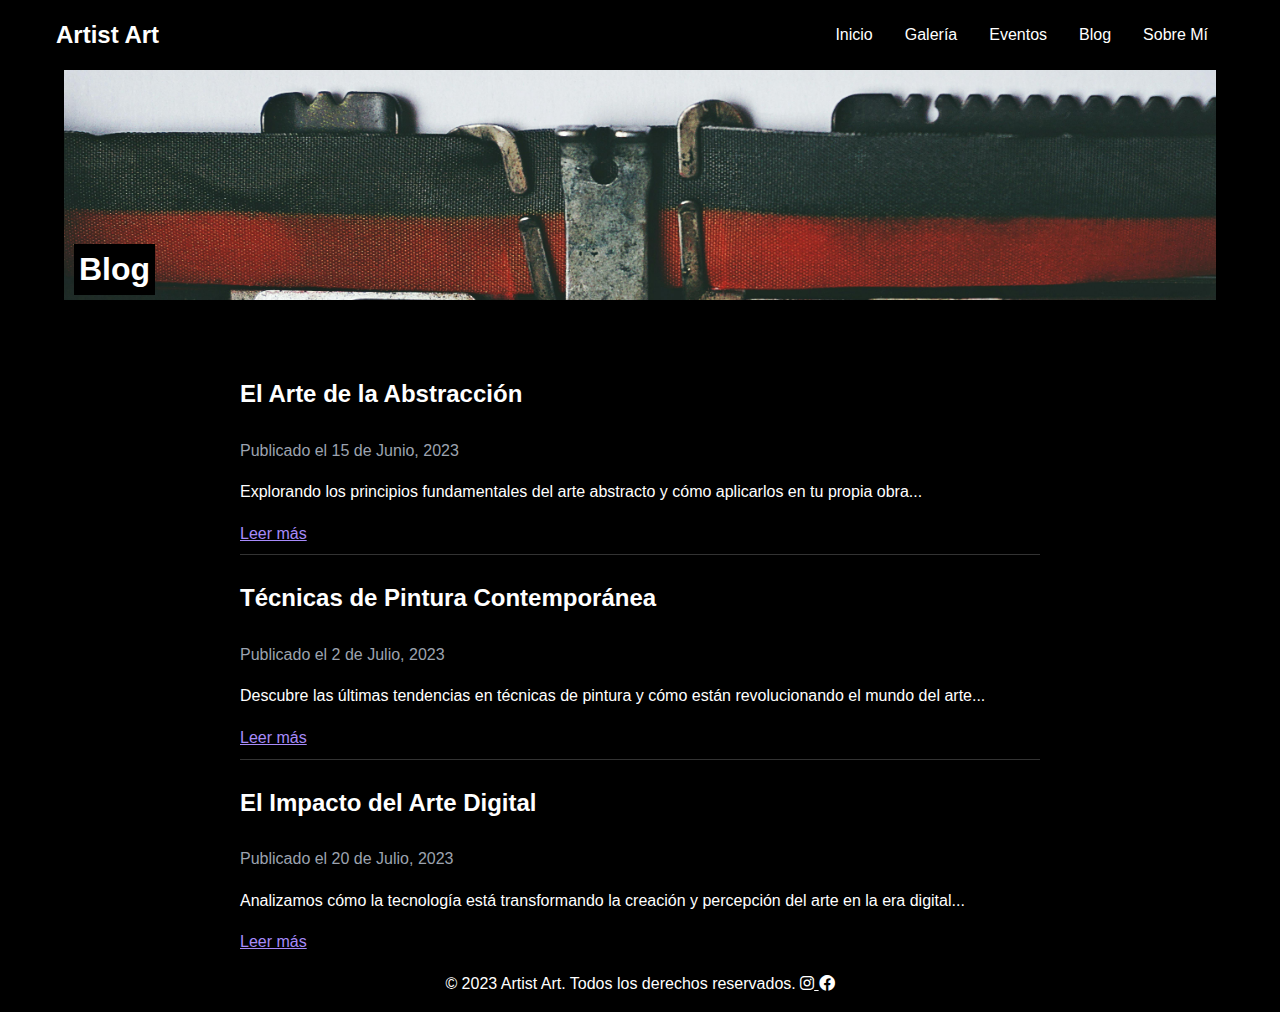
<file: blog.html>
<!DOCTYPE html>
<html lang="es">
<head>
    <meta charset="UTF-8">
    <meta name="viewport" content="width=device-width, initial-scale=1.0">
    <title>Artist Art - Blog</title>
    <link rel="stylesheet" href="styles.css">
    <link rel="stylesheet" href="styles-contact.css">
    <link rel="stylesheet" href="style-about.css">
    <link rel="stylesheet" href="https://cdnjs.cloudflare.com/ajax/libs/font-awesome/6.0.0-beta3/css/all.min.css">
</head>
<body>
    <div class="contenedor-sitio">
        <header class="whole-header ">
            <button id="menuToggle">
                <svg xmlns="http://www.w3.org/2000/svg" class="h-6 w-6" fill="none" viewBox="0 0 24 24" stroke="currentColor">
                    <path stroke-linecap="round" stroke-linejoin="round" stroke-width="2" d="M4 6h16M4 12h16M4 18h16" />
                </svg>
            </button>
            <h1 id="logo" class="header-logo">Artist Art</h1>
            <nav id="mainNav" class="header-icons"> 
                <ul class="link-list">
                    <li><a href="index.html" class="nav-link">Inicio</a></li>
                    <li><a href="galeria.html" class="nav-link">Galería</a></li>
                    <li><a href="eventos.html" class="nav-link">Eventos</a></li>
                    <li><a href="blog.html" class="nav-link">Blog</a></li>
                    <li><a href="about.html" class="nav-link">Sobre Mí</a></li>
                </ul>
            </nav>
        </header>

        <main id="contenido-blog" class="whole-blog">
            <div class="blog-container">
                <div class="blog-image-and-title">
                    <h1 id="artist-title-letter">Blog</h1>
                </div>
            <br><br>
            <div class="blog-list">
                <article class="blog-article">
                    <h3 class="blog-article-title">El Arte de la Abstracción</h3>
                    <p class="blog-article-date">Publicado el 15 de Junio, 2023</p>
                    <p class="blog-article-description">Explorando los principios fundamentales del arte abstracto y cómo aplicarlos en tu propia obra...</p>
                    <a href="blog-post.html" class="blog-article-read-more">Leer más</a>
                </article>

                <hr class="blog-article-separation">

                <article class="blog-article">
                    <h3 class="blog-article-title">Técnicas de Pintura Contemporánea</h3>
                    <p class="blog-article-date">Publicado el 2 de Julio, 2023</p>
                    <p class="blog-article-description">Descubre las últimas tendencias en técnicas de pintura y cómo están revolucionando el mundo del arte...</p>
                    <a href="blog-post.html" class="blog-article-read-more">Leer más</a>
                </article>

                <hr class="blog-article-separation">

                <article class="blog-article">
                    <h3 class="blog-article-title">El Impacto del Arte Digital</h3>
                    <p class="blog-article-date">Publicado el 20 de Julio, 2023</p>
                    <p class="blog-article-description">Analizamos cómo la tecnología está transformando la creación y percepción del arte en la era digital...</p>
                    <a href="blog-post.html" class="blog-article-read-more">Leer más</a>
                </article>
            </div>
        </main>

        <footer class="footer-contact">
            <p>&copy; 2023 Artist Art. Todos los derechos reservados.
                <a class="contact-footer" href="https://www.instagram.com/artistart" target="_blank" rel="noopener noreferrer">
                    <i class="fab fa-instagram"></i>
                </a>
                <a class="contact-footer" href="https://www.facebook.com/artistart" target="_blank" rel="noopener noreferrer">
                    <i class="fab fa-facebook"></i>
                </a>
            </p>
        </footer>
    </div>
    <script src="blog.js"></script>
</body>
</html>
</file>
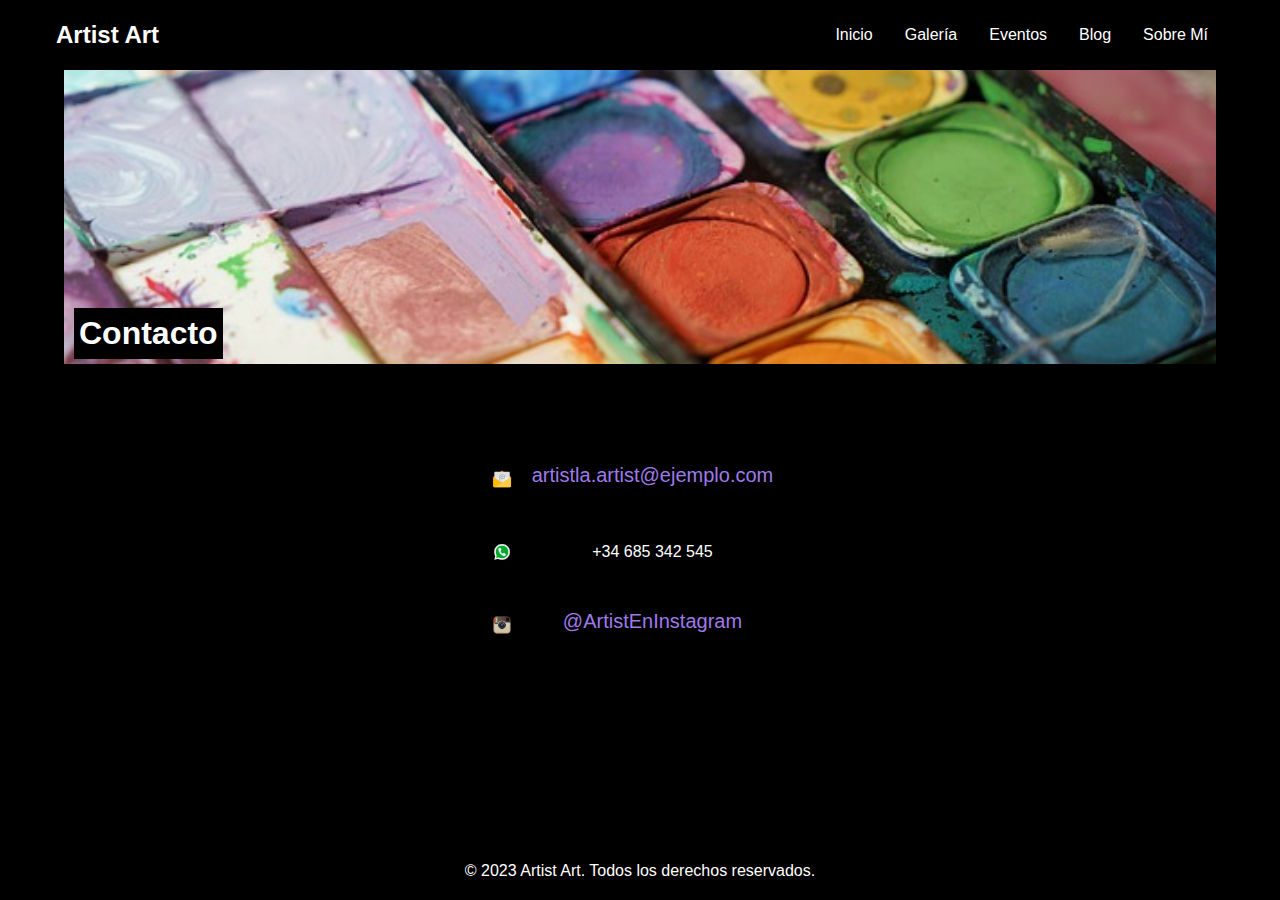
<file: contact.html>
<!DOCTYPE html>
<html lang="es">
<head>
    <meta charset="UTF-8">
    <meta name="viewport" content="width=device-width, initial-scale=1.0">
    <title>Galería - Artist Art</title>
    <link rel="stylesheet" href="styles.css">
    <link rel="stylesheet" href="styles-contact.css">
    <link rel="stylesheet" href="style-about.css">
</head>
<body>
    <div class="site-container">
        <header class="whole-header ">
            <button id="menuToggle">
                <svg xmlns="http://www.w3.org/2000/svg" class="h-6 w-6" fill="none" viewBox="0 0 24 24" stroke="currentColor">
                    <path stroke-linecap="round" stroke-linejoin="round" stroke-width="2" d="M4 6h16M4 12h16M4 18h16" />
                </svg>
            </button>
            <h1 id="logo" class="header-logo">Artist Art</h1>
            <nav id="mainNav" class="header-icons"> 
                <ul class="link-list">
                    <li><a href="index.html" class="nav-link">Inicio</a></li>
                    <li><a href="galeria.html" class="nav-link">Galería</a></li>
                    <li><a href="eventos.html" class="nav-link">Eventos</a></li>
                    <li><a href="blog.html" class="nav-link">Blog</a></li>
                    <li><a href="about.html" class="nav-link">Sobre Mí</a></li>
                </ul>
            </nav>
        </header>
        <body>

              <main id="content-index" class="main-contact">
                <div class="container">
                    <div class="about-title">
                        <h1 id="artist-title-letter">Contacto</h1>
                    </div>
                    <div class="artist-info contact-info">
                        <ul class="text-center">
                          <li class="mail"><a href="mailto:tu_correo@ejemplo.com" class="contact-email">artistla.artist@ejemplo.com</a></li>
                          <li class="whatsapp">+34 685 342 545</li>
                          <li class="instagram"><a href="instagram.com" class="contact-email">@ArtistEnInstagram</a></li>
                        </ul>
                    </div>
                </div>
            </main>
        
            <footer class="footer-contact">
                <p>&copy; 2023 Artist Art. Todos los derechos reservados.
                    <a class="contact-footer" href="https://www.instagram.com/artistart" target="_blank" rel="noopener noreferrer">
                        <i class="fab fa-instagram"></i>
                    </a>
                    <a class="contact-footer" href="https://www.facebook.com/artistart" target="_blank" rel="noopener noreferrer">
                        <i class="fab fa-facebook"></i>
                    </a>
                </p>
            </footer>
        <script src="gallery.js"></script>
        </body>
</file>
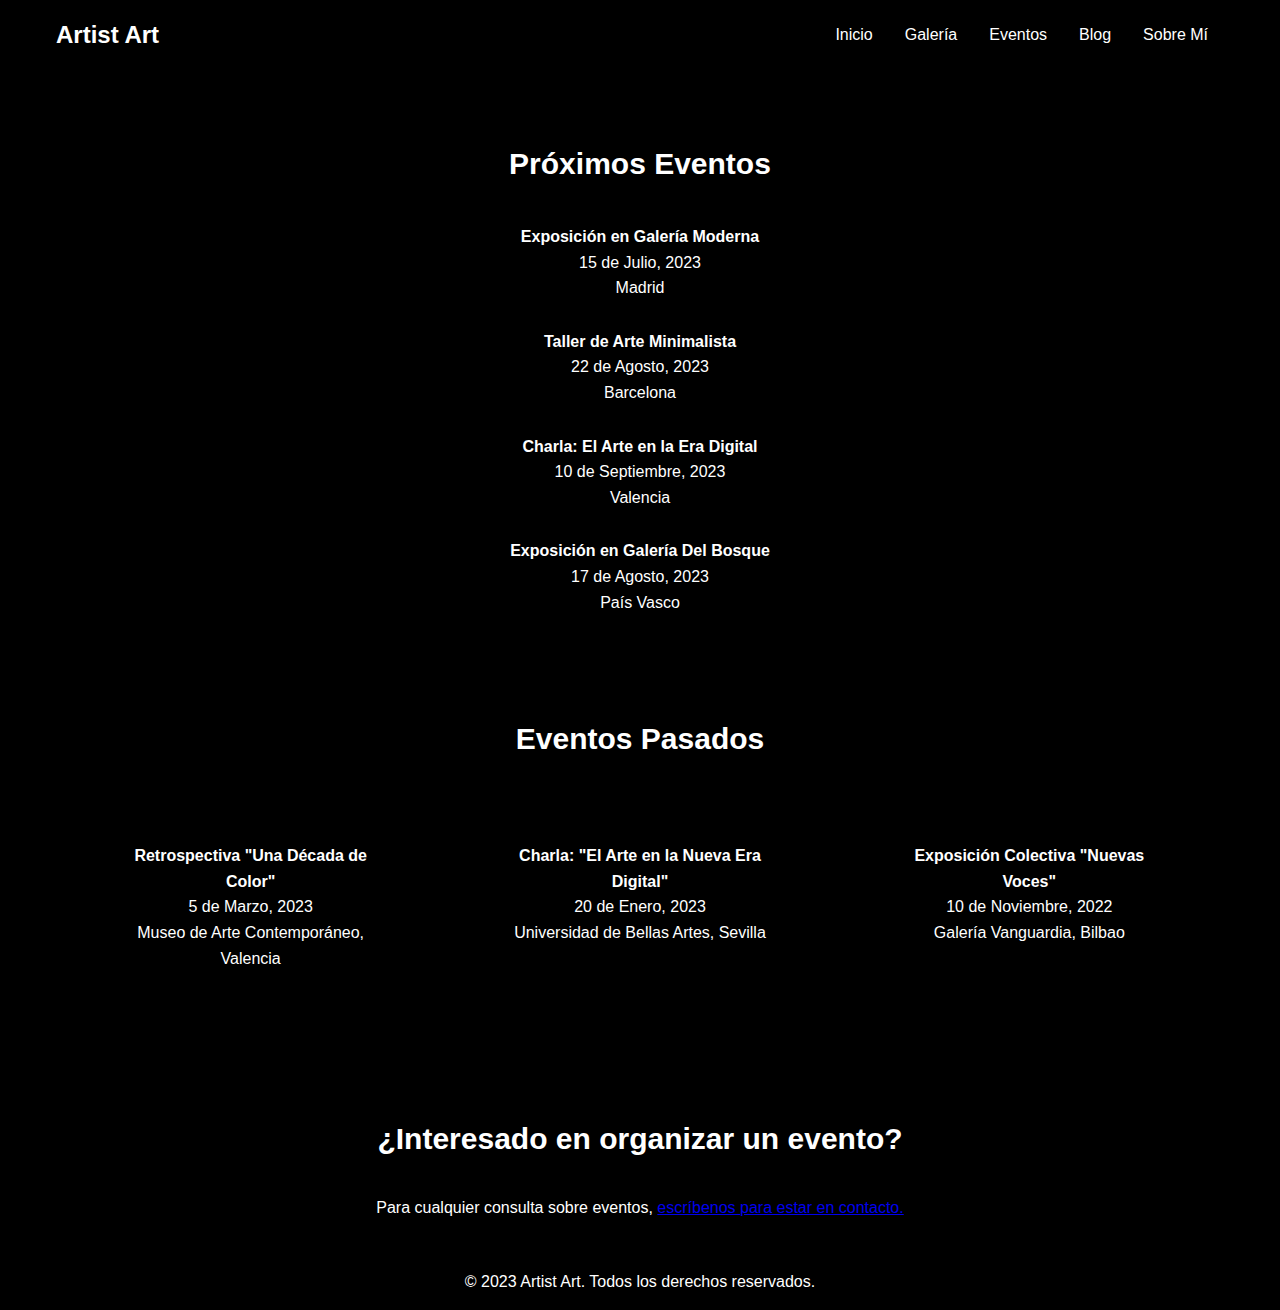
<file: eventos.html>
<!DOCTYPE html>
<html lang="es">
<head>
    <meta charset="UTF-8">
    <meta name="viewport" content="width=device-width, initial-scale=1.0">
    <title>Eventos - Artist Art</title>
    <link rel="stylesheet" href="styles.css">
</head>
<body>
    <div class="site-container">
        <header class="whole-header ">
            <button id="menuToggle">
                <svg xmlns="http://www.w3.org/2000/svg" class="h-6 w-6" fill="none" viewBox="0 0 24 24" stroke="currentColor">
                    <path stroke-linecap="round" stroke-linejoin="round" stroke-width="2" d="M4 6h16M4 12h16M4 18h16" />
                </svg>
            </button>
            <h1 id="logo" class="header-logo">Artist Art</h1>
            <nav id="mainNav" class="header-icons"> 
                <ul class="link-list">
                    <li><a href="index.html" class="nav-link">Inicio</a></li>
                    <li><a href="galeria.html" class="nav-link">Galería</a></li>
                    <li><a href="eventos.html" class="nav-link">Eventos</a></li>
                    <li><a href="blog.html" class="nav-link">Blog</a></li>
                    <li><a href="about.html" class="nav-link">Sobre Mí</a></li>
                </ul>
            </nav>
        </header>

        <main id="content-events">

            <section id="events" class="events-section">
                <h2 class="events-tittle">Próximos Eventos</h2>
                <div id="event-container" class="event-container">
                    <div id="event-bg" class="event-bg">
                        <div id="event-image-bg" class="rounded-lg one">
                            <div id="event-blackout">
                                <h3 class="event-tittle">Exposición en Galería Moderna</h3>
                                <p>15 de Julio, 2023</p>
                                <p>Madrid</p>
                            </div>
                        </div>
                    </div>
                    <div id="event-bg" class="event-bg ">
                        <div id="event-image-bg" class="rounded-lg two">
                            <div id="event-blackout">
                                <h3 class="event-tittle">Taller de Arte Minimalista</h3>
                                <p>22 de Agosto, 2023</p>
                                <p>Barcelona</p>
                            </div>
                        </div>
                    </div>
                    <div id="event-bg" class="event-bg ">
                        <div id="event-image-bg" class="rounded-lg three">
                            <div id="event-blackout">
                                <h3 class="event-tittle">Charla: El Arte en la Era Digital</h3>
                                <p>10 de Septiembre, 2023</p>
                                <p>Valencia</p>
                            </div>
                        </div>
                    </div>
                    <div id="event-bg" class="event-bg">
                        <div id="event-image-bg" class="rounded-lg four">
                            <div id="event-blackout">
                                <h3 class="event-tittle">Exposición en Galería Del Bosque</h3>
                                <p>17 de Agosto, 2023</p>
                                <p>País Vasco</p>
                            </div>
                        </div>
                    </div>
                </div>
            </section>

            <section id="past-events" class="events-section">
                <h2 class="events-tittle">Eventos Pasados</h2>
                    <div id="past-event-container" class="past-event-container">
                    <div class="past-event-grid">
                        <div id="event-image-bg" class="past-event-image-bg"> 
                            <div class="past-event-item">
                                <div id="event-blackout-past">
                                <h3 class="event-tittle">Retrospectiva "Una Década de Color"</h3>
                                <p>5 de Marzo, 2023</p>
                                <p>Museo de Arte Contemporáneo, Valencia</p>
                                </div>
                            </div>
                        </div>
                        <div id="event-image-bg" class="past-event-image-bg">
                          <div class="past-event-item">
                                <div id="event-blackout-past">
                                    <h3 class="event-tittle">Charla: "El Arte en la Nueva Era Digital"</h3>
                                    <p>20 de Enero, 2023</p>
                                    <p>Universidad de Bellas Artes, Sevilla</p>
                                </div>
                            </div>
                        </div>
                        <div id="event-image-bg" class="past-event-image-bg">
                            <div class="past-event-item">
                                <div id="event-blackout-past">
                                    <h3 class="event-tittle">Exposición Colectiva "Nuevas Voces"</h3>
                                    <p>10 de Noviembre, 2022</p>
                                    <p>Galería Vanguardia, Bilbao</p>
                                </div>
                            </div>
                        </div>
                    </div> 
                </div>                  
            </section>

            <section id="event-contact" class="events-section">
                <div class="event-contact-contact">
                    <h2 class="events-tittle">¿Interesado en organizar un evento?</h2>
                    <form>
                        <p>Para cualquier consulta sobre eventos, <a href="contact.html">escríbenos para estar en contacto.</a></p>
                    </form>
                </div>
            </section>
            
        </main>

        <footer class="footer-contact">
            <p>&copy; 2023 Artist Art. Todos los derechos reservados.
                <a class="contact-footer" href="https://www.instagram.com/artistart" target="_blank" rel="noopener noreferrer">
                    <i class="fab fa-instagram"></i>
                </a>
                <a class="contact-footer" href="https://www.facebook.com/artistart" target="_blank" rel="noopener noreferrer">
                    <i class="fab fa-facebook"></i>
                </a>
            </p>
        </footer>
    </div>
    <script src="events.js"></script>
</body>
</html>
</file>
<file: styles.css>
/* styles.css */
@import url('https://fonts.googleapis.com/css2?family=Poppins:wght@300;400;600;700&display=swap');

:root {
    --primary-color: #8B5CF6;
    --secondary-color: #4C1D95;
    --primary-color-darker: #000000;
    --secondary-color-darker: #2c1255;
    --secondary-grey-light: #556175;
    --background-color: #000000;
    --text-color: #FFFFFF;
}

* {
    margin: 0;
    padding: 0;
    box-sizing: border-box;
}

body {
    font-family: 'Poppins', sans-serif;
    background-color: var(--background-color);
    color: var(--text-color);
    line-height: 1.6;
}

li {
    list-style-type: none;
}

.site-container {
    max-width: 1200px;
    margin: 0 auto;
    overflow-x: hidden;
}

header {
    max-width: 1200px;
    margin: 0 auto;
    overflow-x: hidden;
}

.min-h-screen {
    min-height: 100vh;
}

.bg-black {
    background-color: var(--background-color);
}

.text-white {
    color: var(--text-color);
}

.fixed {
    position: fixed;
}

.top-0 {
    top: 0;
}

.left-0 {
    left: 0;
}

.right-0 {
    right: 0;
}

.z-50 {
    z-index: 50;
}

.p-4 {
    padding: 1rem;
}

.flex {
    display: flex;
}

.justify-between {
    justify-content: space-between;
}

.items-center {
    align-items: center;
}

.items-bottom {
    align-items:end;
}

.text-2xl {
    font-size: 1.5rem;
}

.font-bold {
    font-weight: 700;
}

.hidden {
    display: none;
}

.space-y-2 > * + * {
    margin-top: 0.5rem;
}

.nav-link{
    color: var(--text-color);
    text-decoration: none;
    font-weight: 300;
    transition: color 0.3s ease;
}

.nav-link:hover {
    color: var(--primary-color);
}

.relative {
    position: relative;
}

.absolute {
    position: absolute;
}

.top-full {
    top: 100%;
}

.mt-2 {
    margin-top: 0.5rem;
}

.w-48 {
    width: 12rem;
}

.bg-gray-800 {
    background-color: #2D3748;
}

.rounded-md {
    border-radius: 0.375rem;
}

.shadow-lg {
    box-shadow: 0 10px 15px -3px rgba(0, 0, 0, 0.1), 0 4px 6px -2px rgba(0, 0, 0, 0.05);
}

.px-4 {
    padding-left: 1rem;
    padding-right: 1rem;
}

.py-2 {
    padding-top: 0.5rem;
    padding-bottom: 0.5rem;
}

.text-sm {
    font-size: 0.875rem;
}

.hover\:bg-gray-700:hover {
    background-color: #4A5568;
}

.pt-16 {
    padding-top: 4rem;
}

.h-screen {
    height: 100vh;
}

.bg-gradient-to-r {
    background-image: linear-gradient(to right, var(--secondary-color-darker), var(--primary-color-darker));
}

.bg-gradient-to-l {
    background-image: linear-gradient(to left, var(--secondary-color-darker), var(--primary-color-darker));
}

.text-center {
    text-align: center;
}

.text-5xl {
    font-size: 3rem;
}

.mb-4 {
    margin-bottom: 1rem;
}

.text-xl {
    font-size: 1.25rem;
}

.py-16 {
    padding-top: 4rem;
    padding-bottom: 4rem;
}

.text-3xl {
    font-size: 1.875rem;
}

.mb-8 {
    margin-bottom: 2rem;
}

.gap-8 {
    gap: 2rem;
}

.bg-gray-900 {
    background-color: #1A202C;
}

.max-w-4xl {
    max-width: 56rem;
}

.mx-auto {
    margin-left: auto;
    margin-right: auto;
}

.aspect-w-16 {
    aspect-ratio: 16 / 9;
}

.w-full {
    width: 100%;
}

.rounded-lg {
    border-radius: 0.5rem;
}

.max-w-3xl {
    max-width: 48rem;
}

.overflow-x-auto {
    overflow-x: auto;
}

.space-x-4 > * + * {
    margin-left: 1rem;
}

.max-w-md {
    max-width: 28rem;
}

.bg-purple-600 {
    background-color: var(--primary-color);
}

.hover\:bg-purple-700:hover {
    background-color: var(--secondary-color);
}

/* Slider styles */
.slider-container {
    position: relative;
    width: 100%;
    overflow: hidden;
}

.slider {
    display: flex;
    transition: transform 0.5s ease-in-out;
}

.slider-image {
    width: calc(25% - 10px);
    margin-right: 10px;
    flex-shrink: 0;
}

.slider-button {
    position: absolute;
    top: 50%;
    transform: translateY(-50%);
    background-color: rgba(0, 0, 0, 0.5);
    color: white;
    border: none;
    padding: 10px 15px;
    cursor: pointer;
    font-size: 18px;
}

.slider-button.prev {
    left: 10px;
}

.slider-button.next {
    right: 10px;
}

@media (min-width: 768px) {
    .md\:hidden {
        display: none;
    }

    .md\:block {
        display: block;
    }

    .md\:flex-row {
        flex-direction: row;
    }

    .md\:space-y-0 > * + * {
        margin-top: 0;
    }

    .md\:space-x-4 > * + *:not(li) {
        margin-left: 1rem;
    }

    .md\:order-first {
        order: -1;
    }
    #menuToggle {
        display: none;
    }

    ul.link-list {
        margin-top: 0;
        flex-direction: row;
    }
}

/* Estilos generales */
body {
    font-family: 'Arial', sans-serif;
    background-color: #000000;
    color: #ffffff;
    line-height: 1.6;
}

.contenedor-sitio {
    max-width: 1200px;
    margin: 0 auto;
    overflow-x: hidden;
}

/* Estilos de la cabecera */
.cabecera {
    background-color: #000000;
}

.fija {
    position: fixed;
}

.arriba-0 {
    top: 0;
}

.izquierda-0 {
    left: 0;
}

.derecha-0 {
    right: 0;
}

.z-50 {
    z-index: 50;
}

.relleno-4 {
    padding: 1rem;
}

.flex {
    display: flex;
}

.justificar-entre {
    justify-content: space-between;
}

.alinear-centro {
    align-items: center;
}

.texto-2xl {
    font-size: 1.5rem;
}

.negrita {
    font-weight: bold;
}

.oculto {
    display: none;
}

/* Estilos de navegación */
.enlace-nav {
    color: #ffffff;
    text-decoration: none;
    padding: 0.5rem 1rem;
    transition: color 0.3s ease;
}

.enlace-nav:hover {
    color: #8B5CF6;
}

/* Estilos del contenido principal */
.relleno-arriba-24 {
    padding-top: 6rem;
}

.relleno-x-4 {
    padding-left: 1rem;
    padding-right: 1rem;
}

.texto-3xl {
    font-size: 1.875rem;
}

.margen-abajo-8 {
    margin-bottom: 2rem;
}

.texto-centro {
    text-align: center;
}

/* Estilos para el blog */
.lista-blog {
    max-width: 800px;
    margin: 0 auto;
}

.entrada-blog {
    margin-bottom: 2rem;
}

.entrada-blog h3 {
    color: #ffffff;
}

.entrada-blog p {
    color: #cccccc;
}

.texto-gris-400 {
    color: #9ca3af;
}

.texto-morado-400 {
    color: #a78bfa;
}

.texto-morado-400:hover {
    color: #c4b5fd;
}

hr {
    border: none;
    border-top: 1px solid #333333;
    margin: 2rem 0;
}

.entrada-blog-completa {
    color: #ffffff;
}

.contenido-blog {
    line-height: 1.6;
}

.contenido-blog p {
    margin-bottom: 1rem;
}

.contenido-blog ul {
    margin-bottom: 1rem;
    padding-left: 1rem;
}

.contenido-blog li {
    margin-bottom: 0.5rem;
}

/* Estilos del pie de página */

.fondo-negro {
    background-color: #000000;
}

.relleno-y-4 {
    padding-top: 1rem;
    padding-bottom: 1rem;
}

.margen-arriba-12 {
    margin-top: 3rem;
}

.iconos-sociales a {
    font-size: 1.5rem;
    margin: 0 0.5rem;
}

/* Estilos responsivos */
@media (min-width: 768px) {
    .oculto-escritorio {
        display: none;
    }

    .mostrar-escritorio {
        display: block;
    }

    .orden-primero-escritorio {
        order: -1;
    }

    .flex-fila-escritorio {
        flex-direction: row;
    }

    .espacio-y-0-escritorio > * + * {
        margin-top: 0;
    }

    .espacio-x-4-escritorio > * + * {
        margin-left: 1rem;
    }

    .relleno-x-8-escritorio {
        padding-left: 2rem;
        padding-right: 2rem;
    }
}

@media (max-width: 900px) {
    /* Estilos para móvil */
    .text-5xl {
        font-size: 2.5rem;
    }

    .text-xl {
        font-size: 1rem;
    }

    header {
        flex-direction: row;
        justify-content: space-between;
    }

    #mainNav {
        position: absolute;
        top: 100%;
        left: 0;
        width: 100%;
        background-color: var(--background-color);
        padding: 1rem;
    }

    #mainNav ul {
        flex-direction: column;
    }

    #mainNav li {
        margin-bottom: 0.5rem;
    }

    .order-last {
        order: 1;
    }

    .slider-image {
        width: calc(100% - 10px);
    }
}

#galleryToggle {
    background-color: #000000;
    border: none;
    font-size: 17px;
    font-weight: 300;
    font-family: 'Poppins', sans-serif;
}

@media (min-width: 901px) and (max-width: 1024px) {
    /* Estilos para tablet */
    .text-5xl {
        font-size: 2.75rem;
    }

    .slider-image {
        width: calc(50% - 10px);
    }
}

/* Añade esto al final de tu archivo styles.css */

.transition-transform {
    transition-property: transform;
    transition-timing-function: cubic-bezier(0.4, 0, 0.2, 1);
    transition-duration: 300ms;
}

.hover\:scale-105:hover {
    transform: scale(1.05);
}

.shadow-lg {
    box-shadow: 0 10px 15px -3px rgba(0, 0, 0, 0.1), 0 4px 6px -2px rgba(0, 0, 0, 0.05);
}

.object-cover {
    object-fit: cover;
}

.grid {
    display: grid;
}

.grid-cols-1 {
    grid-template-columns: repeat(1, minmax(0, 1fr));
}

@media (min-width: 768px) {
    .md\:grid-cols-2 {
        grid-template-columns: repeat(2, minmax(0, 1fr));
    }
}

@media (min-width: 1024px) {
    .lg\:grid-cols-3 {
        grid-template-columns: repeat(3, minmax(0, 1fr));
    }
}

.gap-8 {
    gap: 2rem;
}

.gap-4 {
    gap: 1rem;
}

.gap-2 {
    gap: 0.5rem;
}

.flex-wrap {
    flex-wrap: wrap;
}

/* Estilos existentes ... */

/* Estilos para los botones de filtro */
.gallery-filter-btn {
    background-color: transparent;
    color: var(--text-color);
    border: none;
    font-size: 17px;
    font-weight: 300;
    font-family: 'Poppins', sans-serif;
    cursor: pointer;
    transition: color 0.3s ease;
}

.gallery-filter-btn:hover {
    color: var(--primary-color);
}

/* Estilos para los selectores */
.gallery-select {
    background-color: var(--background-color);
    color: var(--text-color);
    border: none;
    font-size: 17px;
    font-weight: 300;
    font-family: 'Poppins', sans-serif;
    cursor: pointer;
    padding: 5px 10px;
}

/* Estilos para los items de la galería */
.gallery-item {
    position: relative;
    overflow: hidden;
}

.gallery-item-overlay {
    position: absolute;
    top: 0;
    left: 0;
    right: 0;
    bottom: 0;
    background-color: rgba(0, 0, 0, 0.7);
    display: flex;
    flex-direction: column;
    justify-content: center;
    align-items: center;
    opacity: 0;
    transition: opacity 0.3s ease;
    text-align: center;
    padding: 20px;
}

.gallery-item:hover .gallery-item-overlay {
    opacity: 1;
}

/* Estilos para el botón de cargar más */
.load-more-btn {
    background-color: var(--background-color);
    color: var(--text-color);
    border: none;
    font-size: 17px;
    font-weight: 300;
    font-family: 'Poppins', sans-serif;
    cursor: pointer;
    padding: 10px 20px;
    transition: background-color 0.3s ease;
    position: relative;
    align-self: center;
}

#load-more-section {
    justify-content: center;
    padding-top: 20px;
}

#filter-one {
    gap: 50px;
}

.load-more-btn:hover {
    background-color: var(--primary-color);
}

/* Asegúrate de que estas variables estén definidas en tu archivo CSS */
:root {
    --background-color: #000000;
    --text-color: #FFFFFF;
    --primary-color: #8B5CF6;
}

#home {
    height: 50vh;
    min-height: 350px;
}

#event-container {
    display: flex;
    flex-direction: column;
    gap: 20px;
}


.invisible {
    opacity: 0; /* Elemento invisible */
}

.showAnimation {
    animation: showElement 1.5s linear 0s 1;
}

@keyframes showElement {
    from {opacity: 0;}
    to {opacity: 1;}
}

/* Add these styles to your existing styles.css file about.html */

body {
    font-family: Arial, sans-serif;
    background-color: #000;
    color: #fff;
}

.site-container {
    min-height: 100vh;
    display: flex;
    flex-direction: column;
}

.container {
    max-width: 1200px;
    margin: 0 auto;
}

.nav-link {
    color: #fff;
    text-decoration: none;
    padding: 0.5rem 1rem;
    border-radius: 0.25rem;
    transition: background-color 0.3s ease;
}

.text-pink-600 {
    color: #d53f8c;
}

.text-gray-300 {
    color: #d1d5db;
}

.rounded-full {
    border-radius: 9999px;
}

@media (min-width: 768px) {
    .md\:flex-row {
        flex-direction: row;
    }

    .md\:items-start {
        align-items: flex-start;
    }

    .md\:space-y-0 {
        margin-top: 0;
    }

    .md\:space-x-12 > * + * {
        margin-left: 3rem;
    }
}

/* Estilos generales */
body {
    font-family: 'Montserrat', sans-serif;
    background-color: #000;
    color: #fff;
    margin: 0;
    padding: 0;
}

.site-container {
    min-height: 100vh;
    display: flex;
    flex-direction: column;
}

.container {
    max-width: 1200px;
    margin: 0 auto;
}

/* Estilos del encabezado */
header {
    background-color: #000;
    padding: 1rem;
}

.nav-link {
    color: #fff;
    text-decoration: none;
    padding: 0.5rem 1rem;
    border-radius: 0.25rem;
    transition: background-color 0.3s ease;
}


/* Estilos del contenido principal */
main {
    flex-grow: 1;
    padding-top: 5rem;
}

h1 {
    font-size: 2.5rem;
    font-weight: bold;
    margin-bottom: 2rem;
    text-align: center;
    color: #fff;
}

.rounded-full {
    border-radius: 50%;
    overflow: hidden;
}

.w-64 {
    width: 16rem;
}

.h-64 {
    height: 16rem;
}


/* Estilos responsivos */
@media (min-width: 768px) {
    .md\:flex-row {
        flex-direction: row;
    }

    .md\:items-start {
        align-items: flex-start;
    }

    .md\:space-y-0 {
        margin-top: 0;
    }

    .md\:space-x-12 > * + * {
        margin-left: 3rem;
    }
}

/* Estilos del pie de página */
footer {
    background-color: #000;
    color: #fff;
    text-align: center;
    padding: 1rem;
}

/* Añade estos estilos al final de tu archivo styles.css existente */

body {
    font-family: 'Montserrat', sans-serif;
    background-color: #000;
    color: #fff;
}

.event-card {
    background-color: #111;
    border-radius: 8px;
    overflow: hidden;
    transition: transform 0.3s ease;
}

.event-card:hover {
    transform: translateY(-5px);
}

.event-card h3,
.event-card p {
    padding: 0 16px;
}

.event-card h3 {
    font-size: 1.5rem;
    font-weight: 700;
    margin-bottom: 0.5rem;
}

.event-card p {
    font-size: 1.25rem;
    color: #888;
    margin-bottom: 1rem;
}

#future-events,
#past-events,
#event-contact {
    background-color: #000;
}

.container {
    max-width: 1200px;
    margin: 0 auto;
    padding: 0 1rem;
}

@media (max-width: 768px) {
    .grid {
        grid-template-columns: 1fr;
    }
}
/* Añade estos estilos al final de tu archivo styles.css */

.social-icons {
    display: flex;
    justify-content: center;
    align-items: center;
}

.social-icons a {
    font-size: 1.5rem; /* Ajusta este valor para cambiar el tamaño de los iconos */
    margin: 0 0.5rem;
}
#events, #video {
    border-radius: 10px;
}

/* Modifica o añade estas reglas en tu archivo styles.css */

.bg-hero-image {
    background-image: url('https://picsum.photos/1920/1080?random=2');
    background-size: cover;
    background-position: center;
    background-repeat: no-repeat;
}

#home {
    height: 50vh;
    display: flex;
}

#heroText {
    text-shadow: 1px 1px 2px rgba(0, 0, 0, 0.5);
}

.h-50vh {
    height: 50vh;
}

.container {
    width: 100%;
    padding-right: 1rem;
    padding-left: 1rem;
    margin-right: auto;
    margin-left: auto;
}

.max-w-md {
    max-width: 28rem;
}

.bg-opacity-50 {
    --tw-bg-opacity: 0.5;
}

.rounded-lg {
    border-radius: 0.5rem;
}

.p-6 {
    padding: 1.5rem;
}

.text-left {
    text-align: left;
}

@media (max-width: 768px) {
    #heroText h2 {
        font-size: 2.5rem;
    }

    #heroText p {
        font-size: 1.125rem;
    }
}

/* Asegúrate de que estas clases estén definidas si no lo están ya */
.invisible {
    visibility: hidden;
}

.text-white {
    color: #ffffff;
}

.font-bold {
    font-weight: 700;
}

.mb-4 {
    margin-bottom: 1rem;
}

#logo {
    margin: 0px;
}

#hero-letters {
    background-color: rgba(0, 0, 0, 0.5);
    position: relative;
    bottom: 20px;
}

#intro-video {
    width: 100%
}

#opiniones-index {
    width: 100%;
    display: flex;
    justify-content: center;
}

.secondary-container-event {
    background-color: #482d37;
}


#event-image-bg {
    background-image: url('https://picsum.photos/1920/1080?random=2');
    background-size: 100% auto; /* Ancho al 100% y altura automática */
    background-repeat: no-repeat; /* Evitar que la imagen se repita */
    background-position: center; /* Centrar la imagen */
    overflow: hidden; /* Ocultar el desbordamiento */
}

#event-bg {
    padding: .25rem;
}

#event-blackout {
    background-color: rgba(0, 0, 0, 0.5);
}

#event-blackout:hover {
    background-color: rgba(0, 0, 0, 0.75);
}

#event-image-bg.one {
    background-image: url('https://picsum.photos/1920/1080?random=1');
}

#event-image-bg.two {
    background-image: url('https://picsum.photos/1920/1080?random=2');
}
#event-image-bg.three {
    background-image: url('https://picsum.photos/1920/1080?random=3');
}
#event-image-bg.four {
    background-image: url('https://picsum.photos/1920/1080?random=4');
}

#event-blackout {
    background-color: rgba(0, 0, 0, 0.5);
}

#event-blackout:hover {
    background-color: rgba(0, 0, 0, 0.75)!important;
}
#event-blackout-past {
    background-color: rgba(0, 0, 0, 0.5);
    width: 100%;
    height: 100%;
}

main {
    padding-top: 4.75rem;
}

.comment-author {
    font-style: italic;
    text-align: right;
}

.comment-text {
    font-size: 1.25rem;
    line-height: 2;
}


.comment-text .quote {
    font-size: 2em; /* Tamaño de la comilla */
    color: #4a90e2; /* Color de la comilla */
    display: inline;
    line-height: 0;
}

a.obra-link {
    color: white;
}
a.back-gallery {
    text-align: end;
    position: relative;
    bottom: 0px;
    font-weight: 400;
    color: white;
    text-decoration: none;
    padding-bottom: 50px;
}
.link-white {
    color: white;
    gap: 30px;
}

/* a partir de aqui tom */

.main-contact {
    padding-top: 4rem;
}
.footer-contact{
    background-color: var(--background-color);
    text-align: center;
    
}

.main-detail{
    padding-top: 4rem;
}
.detail-image-and-description {
    max-width: 1200px;
    margin: 0 auto;
    width: 100%;
    padding-right: 1rem;
    padding-left: 1rem;
}
.detail-image-and-description-subdivision{
    flex-direction: row;
    gap: 2rem;
    display: flex;
}
.detail-description-title{
    margin-bottom: 1rem;
    font-weight: 700;
}
.detail-description-year{
    font-size: 1.25rem;
}
.detail-description-collection{
    font-size: 1.25rem;
    margin-bottom: 1rem;
}
.detail-description-explanation{
margin-bottom: 1rem;
}
.detail-description-paint-measures/* no necesita nada por ahora/*/


.detail-description-add-to-cart{
    color: white;
    background-color: var(--background-color);
    border: none;
    font-size: 17px;
    font-weight: 300;
    font-family: 'Poppins', sans-serif;
    cursor: pointer;
    padding: 10px 20px;
    transition: background-color 0.3s ease;
    position: relative;
    box-sizing: border-box;
}
.footer-details{
    text-align: center;
    background-color: var(--background-color);
    color: #fff;
    padding: 1rem;
    box-sizing: border-box;
}
.detail-description-buy{
    color: white;
    gap: 30px;
    background-color: var(--background-color);
    color: var(--text-color);
    border: none;
    font-size: 17px;
    font-weight: 300;
    font-family: 'Poppins', sans-serif;
    cursor: pointer;
    padding: 10px 20px;
    transition: background-color 0.3s ease;
    position: relative;
    align-self: center;

}

/*A partir de aquí el banner/*/

.whole-banner{
    height: 50vh;
display: flex;
height: 50vh;
height: 50vh;
background-image: url(https://picsum.photos/1920/1080?random=2);
background-size: cover;
background-position: center;
background-repeat: no-repeat;
position: relative;
align-items: end;
display: flex;
margin: 0;
padding: 0;
box-sizing: border-box;
display: block;
unicode-bidi: isolate;
}
.banner-first-container {
    width: 100%;
    padding-right: 1rem;
    padding-left: 1rem;
    margin-right: auto;
    margin-left: auto;
    max-width: 1200px;
    margin: 0 auto;
    padding: 0 1rem;
    box-sizing: border-box;
    display: block;
    unicode-bidi: isolate;
}
.banner-second-container {
    background-color: rgba(0, 0, 0, 0.5);
    position: relative;
    bottom: 20px;
    padding: 1.5rem;
    max-width: 28rem;
    background-color: var(--background-color);
    box-sizing: border-box;
    display: block;
    unicode-bidi: isolate;
    
}
.banner-text {
    text-shadow: 1px 1px 2px rgba(0, 0, 0, 0.5);
    text-align: left;
    box-sizing: border-box;
    display: block;
    unicode-bidi: isolate;
    margin: 0;
    padding: 0;
    text-shadow: 1px 1px 2px rgba(0, 0, 0, 0.5);
}
.banner-title {
    margin-bottom: 1rem;
    font-weight: 700;
    color: var(--text-color);
    box-sizing: border-box;
    display: block;
    font-size: 1.5em;
    margin-block-start: 0.83em;
    margin-block-end: 0.83em;
    margin-inline-start: 0px;
    margin-inline-end: 0px;
    font-weight: bold;
    unicode-bidi: isolate;
}
  
.banner-description {
    color: var(--text-color);
    box-sizing: border-box;
    display: block;
    margin-block-start: 1em;
    margin-block-end: 1em;
    margin-inline-start: 0px;
    margin-inline-end: 0px;
    unicode-bidi: isolate;
}
@media (max-width: 768px) {
    .banner-title {
        font-size: 2.5rem;
    }
    .banner-description {
        font-size: 1.125rem;
    }
}
.whole-gallery {
    padding-top: 4rem;
    padding-bottom: 4rem;
    padding-left: 1rem;
    padding-right: 1rem;
    box-sizing: border-box;
    display: block;
    unicode-bidi: isolate;
    margin: 0;
}
.gallery-title {
    font-weight: 700;
    margin-bottom: 2rem;
    font-size: 1.875rem;
    text-align: center;
    box-sizing: border-box;
    display: block;
    font-size: 1.5em;
    margin-block-start: 0.83em;
    margin-block-end: 0.83em;
    margin-inline-start: 0px;
    margin-inline-end: 0px;
    font-weight: bold;
    unicode-bidi: isolate;
    margin: 0;
    padding: 0;
}
.gallery-slider-container {
    position: relative;
    width: 100%;
    overflow: hidden;
    box-sizing: border-box;
    display: block;
    unicode-bidi: isolate;
    margin: 0;
    padding: 0;

}
.whole-about {
    padding-top: 4rem;
    padding-bottom: 4rem;
    padding-left: 1rem;
    padding-right: 1rem;
    box-sizing: border-box;
    display: block;
    unicode-bidi: isolate;
}
.about-container {
    max-width: 48rem;
    margin-left: auto;
    margin-right: auto;
    box-sizing: border-box;
    display: block;
    unicode-bidi: isolate;
}
.about-title {
    margin-bottom: 1rem;
    font-weight: 700;
    font-size: 1.875rem;
    text-align: center;
    box-sizing: border-box;
    display: block;
    font-size: 1.5em;
    margin-block-start: 0.83em;
    margin-block-end: 0.83em;
    margin-inline-start: 0px;
    margin-inline-end: 0px;
    font-weight: bold;
    unicode-bidi: isolate;
    margin: 0;
    padding: 0;
}
.about-description {
    margin-bottom: 1rem;
    box-sizing: border-box;
    display: block;
    margin-block-start: 1em;
    margin-block-end: 1em;
    margin-inline-start: 0px;
    margin-inline-end: 0px;
    unicode-bidi: isolate;
}
.whole-video {
    border-radius: 10px;
    padding-top: 4rem;
    padding-bottom: 4rem;
    padding-left: 1rem;
    padding-right: 1rem;
    position: relative;
    box-sizing: border-box;
    display: block;
    unicode-bidi: isolate;
}
.video-glass-effect {
    position: absolute;
    box-sizing: border-box;
    display: block;
    unicode-bidi: isolate;
}
.video-first-container {
    margin-left: auto;
    margin-right: auto;
    max-width: 56rem;
    box-sizing: border-box;
    display: block;
    unicode-bidi: isolate;
}
.video-second-container {
    margin-left: auto;
    margin-right: auto;
    max-width: 56rem;
    box-sizing: border-box;
    display: block;
    unicode-bidi: isolate;
}
.video-third-container {
    aspect-ratio: 16 / 9;
    box-sizing: border-box;
    display: block;
    unicode-bidi: isolate;
    margin: 0;
    padding: 0;
}
.whole-testimonials {
    padding-top: 4rem;
    padding-bottom: 4rem;
    padding-left: 1rem;
    padding-right: 1rem;
    margin: 0;
    padding: 0;
    box-sizing: border-box;
    display: block;
    unicode-bidi: isolate;
}
.testimonials-title {
    font-weight: 700;
    margin-bottom: 2rem;
    font-size: 1.875rem;
    text-align: center;
    margin: 0;
    padding: 0;
    box-sizing: border-box;
    display: block;
    font-size: 1.5em;
    margin-block-start: 0.83em;
    margin-block-end: 0.83em;
    margin-inline-start: 0px;
    margin-inline-end: 0px;
    font-weight: bold;
    unicode-bidi: isolate;
}
.testimonials-index {
    width: 100%;
    display: flex;
    justify-content: center;
    overflow-x: auto;
    padding: 1rem;
    margin: 0;
    box-sizing: border-box;
    display: block;
    unicode-bidi: isolate;
}
.testimonial-text {
    font-size: 1.25rem;
    line-height: 2;
    border-radius: 0.5rem;
    width: 16rem;
    padding: 1rem;
    background-color: var(--background-color);
    margin: 0;
    box-sizing: border-box;
    display: block;
    unicode-bidi: isolate;
}
.testimonials-text-description {
    margin-bottom: 1rem;
    margin: 0;
    padding: 0;
    box-sizing: border-box;
    display: block;
    margin-block-start: 1em;
    margin-block-end: 1em;
    margin-inline-start: 0px;
    margin-inline-end: 0px;
    unicode-bidi: isolate;
}
.testimonial-text-author {
    font-style: italic;
    text-align: right;
    margin: 0;
    padding: 0;
    box-sizing: border-box;
    display: block;
    margin-block-start: 1em;
    margin-block-end: 1em;
    margin-inline-start: 0px;
    margin-inline-end: 0px;
    unicode-bidi: isolate;
}
.testimonial-thanks-letter {
    font-size: 1.25rem;
    text-align: center;
    margin: 0;
    padding: 0;
    box-sizing: border-box;
    display: block;
    font-weight: bold;
    margin-block-start: 0.83em;
    margin-block-end: 0.83em;
    margin-inline-start: 0px;
    margin-inline-end: 0px;
    unicode-bidi: isolate;
}
.footer-index {
    text-align: center;
    background-color: var(--background-color);
    background-color: #000;
    color: #fff;
    padding: 1rem;
    margin: 0;
    box-sizing: border-box;
    display: block;
    unicode-bidi: isolate;
}
.footer-index-copyright {
    margin: 0;
    padding: 0;
    box-sizing: border-box;
    display: block;
    margin-block-start: 1em;
    margin-block-end: 1em;
    margin-inline-start: 0px;
    margin-inline-end: 0px;
    unicode-bidi: isolate;
}
.footer-social-icons {
    display: flex;
    justify-content: center;
    align-items: center;
    margin: 0;
    padding: 0;
    box-sizing: border-box;
    display: block;
    unicode-bidi: isolate;
}
.footer-about {
    text-align: center;
    margin: 0;
    padding: 0;
    box-sizing: border-box;
    display: block;
    unicode-bidi: isolate;
    background-color: #000;
    color: #fff;
    text-align: center;
}
.whole-header, .hero-section {
    position: fixed;       /* Fija el header en la parte superior */
    top: 0;               /* Alineación en la parte superior */
    left: 0;              /* Alineación a la izquierda */
    right: 0;             /* Alineación a la derecha */
    z-index: 50;          /* Asegura que esté por encima de otros elementos */
    padding: 16px;        /* Espaciado (p-4 es igual a 1rem si usas Tailwind CSS) */
    display: flex;        /* Usa flexbox para alinear los elementos */
    justify-content: space-between; /* Espaciado entre elementos */
    align-items: center;  /* Alinea verticalmente en el centro */
    background-color: black; /* Color de fondo negro */
    max-width: 1200px;
    margin: 0 auto;
    overflow-x: hidden;
    box-sizing: border-box;
    unicode-bidi: isolate;
}



.header-logo {
    font-size: 1.5rem; /* text-2xl en Tailwind CSS equivale a 1.5rem */
    font-weight: bold; /* font-bold para negrita */
    display: block;
    margin-block-start: 0.67em;
    margin-block-end: 0.67em;
    margin-inline-start: 0px;
    margin-inline-end: 0px;
    unicode-bidi: isolate;
    color: #fff;
    text-align: center;
    padding: 0;
    box-sizing: border-box;
}
.header-icons {
    display: none; /* Ocultar por defecto (equivalente a 'hidden') */
}

.header-icons-list {
    display: flex;
    flex-direction: column;
    gap: 0.5rem;
    margin: 0;
    padding: 0;
    box-sizing: border-box;
}

@media (min-width: 768px) {
    .header-icons-list {
        flex-direction: row;
        gap: 0;
    }

    .header-icons-list > li {
        margin-right: 1rem;
    }

    .header-icons-list > li:last-child {
        margin-right: 0;
    }

    .header-icons {
        display: block; /* Mostrar el elemento en pantallas medianas y más grandes */
    }

    .header-logo {
        order: -1;
    }
}
.header-icon{
    color: var(--text-color);
    text-decoration: none;
    font-weight: 300;
    transition: color 0.3s ease;
}
.header-icon:hover{
     color: var(--primary-color);
}


ul.link-list {
    display: flex;
    margin-top: 0;
}

.content-index {
    padding-top: 4rem;
}

.contact-footer {
    color: white;
}

/* cambios de Sara en galeria.html */
.gallery {
    padding: 4rem 1rem;
}

.gallery-barr {
    margin-bottom: 2rem;
    gap: 1rem;
    flex-wrap: wrap;
    align-items: center;
    justify-content: space-between;
    display: flex;
}

.collection {
    grid-template-columns: 1fr;
    gap: 2rem;
    display: grid;
    grid-template-columns: repeat(3, minmax(0, 1fr));
}
.gallery-piece {
    width: 100%;
    object-fit: cover;
    height: 16rem;
}
.piece-tittle, 
.event-tittle {
    font-size: 1rem;
}
.piece-p {
    font-size: 0.875rem;
}
.events-tittle {
    font-weight: 700;
    font-size: 1.875rem;
    margin-bottom: 2rem;
    text-align: center;
    color: #fff;

}
.events-section {
    padding-top: 4rem;
    padding-bottom: 2rem;
    padding-left: 1rem;
    padding-right: 1rem;
}
.event-container {
    display: flex;
    flex-direction: column;
    gap: 20px;
    margin-left: auto;
    margin-right: auto;
    max-width: 56rem;
}
.past-event-container {
    width: 100%;
    max-width: 1200px;
    margin: 0 auto;
    padding: 0 1rem;
}
.event-bg {
    border-radius: 0.5rem;
    text-align: center;
    border-radius: 0.5rem;
    padding: 1rem;
}
.past-event-image-bg {
    padding: 1.5rem;
    text-align: center;
    position: relative;
    object-fit: cover;
    width: 100%;
}
.past-event-grid {
    gap: 2rem;
    display: grid;
    grid-template-columns: repeat(3, minmax(0, 1fr));
}
.past-event-item {
    padding: 1.5rem;
    text-align: center;
    position: relative;
}
.event-contact-contact {
    width: 100%;
    padding-right: 1rem;
    padding-left: 1rem;
    margin-right: auto;
    margin-left: auto;
    max-width: 1200px;
    margin: 0 auto;
    padding: 0 1rem;
    text-align: center;
}

/* Estilos para los botones de filtro */
.gallery-link{
    background-color: transparent;
    color: var(--text-color);
    border: none;
    font-size: 17px;
    font-weight: 300;
    font-family: 'Poppins', sans-serif;
    cursor: pointer;
    transition: color 0.3s ease;
    padding: 5px 10px;
    gap: 0.5rem;
}
.whole-blog{
    max-width: 1200px;
    margin: 0 auto;
    overflow-x: hidden;
    padding: 0;
    box-sizing: border-box;
    display: block;
    unicode-bidi: isolate;
    animation: showElement 1.5s linear 0s 1;
}
.blog-container{
    padding: 0px 24px;
    box-sizing: border-box;
    display: block;
    max-width: 1200px;
    margin: 0 auto;
    width: 100%;
    unicode-bidi: isolate;
}
.blog-image-and-title{
    background-image: url(img/pexels-suzyhazelwood-1995842.jpg);
    height: 300px;
    margin-bottom: 0px;
    background-size: 100% auto;
    background-repeat: no-repeat;
    background-position: center;
    overflow: hidden;
    display: flex;
    flex-direction: column;
    justify-content: end;
    text-align: center;
    box-sizing: border-box;
    font-size: 1.5em;
    margin-block-start: 0.83em;
    margin-block-end: 0.83em;
    margin-inline-start: 0px;
    margin-inline-end: 0px;
    font-weight: bold;
    unicode-bidi: isolate;
    margin: 0;
    padding: 0;
}
.blog-list{
    max-width: 800px;
    margin: 0 auto;
    padding: 0;
    box-sizing: border-box;
    display: block;
    unicode-bidi: isolate;

}
.blog-article{
    margin-bottom: 2rem;
    margin: 0;
    padding: 0;
    box-sizing: border-box;
    display: block;
    unicode-bidi: isolate;
}
.blog-article-title{
    font-weight: bold;
    font-size: 1.5rem;
    margin: 0;
    padding: 0;
    box-sizing: border-box;
    display: block;
    margin-block-start: 1em;
    margin-block-end: 1em;
    margin-inline-start: 0px;
    margin-inline-end: 0px;
    unicode-bidi: isolate;

}
.blog-article-date{
    color: #9ca3af;
    margin: 0;
    padding: 0;
    box-sizing: border-box;
    display: block;
    margin-block-start: 1em;
    margin-block-end: 1em;
    margin-inline-start: 0px;
    margin-inline-end: 0px;
    unicode-bidi: isolate;
}
.blog-article-description{
    margin: 0;
    padding: 0;
    box-sizing: border-box;
    display: block;
    margin-block-start: 1em;
    margin-block-end: 1em;
    margin-inline-start: 0px;
    margin-inline-end: 0px;
    unicode-bidi: isolate;
}
.blog-article-read-more{
    color: #a78bfa;
    margin: 0;
    padding: 0;
    box-sizing: border-box;
    cursor: pointer;
    text-decoration: underline;
}
.blog-article-separation{
    border: none;
    border-top: 1px solid #333333;
    margin: 2rem 0;
    padding: 0;
    box-sizing: border-box;
    display: block;
    margin-block-start: 0.5em;
    margin-block-end: 0.5em;
    margin-inline-start: auto;
    margin-inline-end: auto;
    unicode-bidi: isolate;
    overflow: hidden;   
}
.whole-blog-detail
{
    max-width: 48rem;
    margin-left: auto;
    margin-right: auto;
    padding-left: 1rem;
    padding-right: 1rem;
    padding-top: 4.75rem;
    flex-grow: 1;
    box-sizing: border-box;
    display: block;
    unicode-bidi: isolate;
}
.blog-detail-post{
    margin: 0;
    padding: 0;
    box-sizing: border-box;
    display: block;
    unicode-bidi: isolate;
}
.blog-detail-title{
    margin-bottom: 1rem;
    font-weight: 700;
    font-size: 1.875rem;
    margin: 0;
    padding: 0;
    box-sizing: border-box;
    display: block;
    margin-block-start: 0.83em;
    margin-block-end: 0.83em;
    margin-inline-start: 0px;
    margin-inline-end: 0px;
    unicode-bidi: isolate;
}
.blog-detail-date{
    margin: 0;
    padding: 0;
    box-sizing: border-box;
    display: block;
    margin-block-start: 1em;
    margin-block-end: 1em;
    margin-inline-start: 0px;
    margin-inline-end: 0px;
    unicode-bidi: isolate;
}
.blog-detail-image{
    width: 100%;
    margin: 0;
    padding: 0;
    box-sizing: border-box;
    overflow: clip;
    overflow-clip-margin: content-box;
    box-shadow: 0 10px 15px -3px rgba(0, 0, 0, 0.1), 0 4px 6px -2px rgba(0, 0, 0, 0.05);
    border-radius: 0.5rem;
}
.blog-detail-description{
    margin: 0;
    padding: 0;
    box-sizing: border-box;
    display: block;
    unicode-bidi: isolate;
}
.blog-detail-description-paragraph{
    margin: 0;
    padding: 0;
    box-sizing: border-box;
    display: block;
    margin-block-start: 1em;
    margin-block-end: 1em;
    margin-inline-start: 0px;
    margin-inline-end: 0px;
    unicode-bidi: isolate;
}
.blog-detail-description-characteristic-list{
    margin-bottom: 1rem;
    margin: 0;
    padding: 0;
    box-sizing: border-box;
    display: block;
    list-style-type: disc;
    margin-block-start: 1em;
    margin-block-end: 1em;
    margin-inline-start: 0px;
    margin-inline-end: 0px;
    padding-inline-start: 40px;
    unicode-bidi: isolate;
}
</file>
<file: styles-contact.css>
.contact-section {
    padding-top: 7.5rem;
    background-color: #1a202c;
  }
  
  .contact-title {
    font-size: 3rem;
    font-weight: bold;
    margin-bottom: 2rem;
    text-align: center;
    color: #ffffff;
  }
  
  .contact-container {
    max-width: 28rem;
    margin: 0 auto;
  }
  
  .contact-content {
    display: flex;
    flex-direction: column;
    align-items: center;
    justify-content: center;
  }
  
  .contact-info {
    text-align: center;
    margin-bottom: 1.5rem;
  }
  
  .contact-name {
    font-size: 1.5rem;
    font-weight: 600;
    color: #ffffff;
    margin-bottom: 0.5rem;
  }
  
  .contact-email {
    font-size: 1.25rem;
    font-weight: 500;
    color: #9f7aea;
    text-decoration: none;
    transition: color 0.3s ease;
    display: block;
    margin-bottom: 0.5rem;
  }
  
  .contact-email:hover {
    color: #b794f4;
  }
  
  .contact-phone {
    font-size: 1.25rem;
    color: #ffffff;
  }
  
  .contact-instagram {
    color: #ffffff;
    transition: color 0.3s ease;
    margin-top: 1rem;
  }
  
  .contact-instagram:hover {
    color: #9f7aea;
  }
  
  .instagram-icon {
    width: 48px;
    height: 48px;
  }
  
  .sr-only {
    position: absolute;
    width: 1px;
    height: 1px;
    padding: 0;
    margin: -1px;
    overflow: hidden;
    clip: rect(0, 0, 0, 0);
    white-space: nowrap;
    border-width: 0;
    
 
  }

  .contact-info {
    display: flex;
    justify-items: center;
    flex-direction: row;
    align-items: center;
    justify-content: center;
  }

  .contact-info{
    list-style-type:none;
    padding: 0;
  }

  .contact-info li {
    margin: 10px 0;
    padding: 15px;
    border-radius: 8px;
    transition: transform 0.3s, background-color 0.3s;
    cursor: pointer;
    position: relative; /* Necesario para posicionar la imagen */
    padding-left: 40px; /* Espacio para la imagen */
  }


.contact-info li.mail,
.contact-info li.whatsapp,
.contact-info li.instagram {
  padding-left: 40px; /* Espacio para la imagen */
  background-size: 20px 20px; /* Ajusta el tamaño de la imagen */
  background-repeat: no-repeat; /* No repetir la imagen */
  background-position: left center; /* Posiciona la imagen a la izquierda */
  margin: 10px 0; /* Espacio entre los elementos de la lista */
}

.contact-info li.instagram {
  background-image: url('img/instagram_socialnetwork_20033.png'); /* Cambia esta ruta por la de tu imagen */

}

.contact-info li.whatsapp {
  background-image: url('img/3721678-whatsapp_108065.png'); /* Cambia esta ruta por la de tu imagen */

}

.contact-info li.mail {
  background-image: url('img/Email_30017.png'); /* Cambia esta ruta por la de tu imagen */

}
</file>
<file: style-about.css>
.container {
    max-width: 1200px;
    margin: 0 auto;
    padding: 24px;
}

.artist-info, .about-info {
    display: flex;
    flex-direction: column;
    align-items: center;
    margin-top: 50px;
}

.artist-image {
    width: 256px;
    height: 256px;
    border-radius: 50%;
    overflow: hidden;
    flex-shrink: 0;
    margin-bottom: 2rem;
    background-color: white;
}

.artist-image img {
    width: 100%;
    height: 100%;
    object-fit: cover;
}

@media (min-width: 768px) {
    .artist-info {
        flex-direction: row;
        align-items: flex-start;
        margin-top: 70px;
    }

    .artist-image {
        margin-right: 3rem;
        margin-bottom: 0;
    }

    .artist-description {
        flex-grow: 1;
    }
    .artist-image {
        margin-top: -50px;
    }
}

.artist-image {
    margin-top: -50px;
}



.artist-title {
height: 300px;
margin-bottom: 0px;
background-image: url(img/pexels-daiangan-102127.jpg);
background-size: 100% auto; /* Ancho al 100% y altura automática */
background-repeat: no-repeat; /* Evitar que la imagen se repita */
background-position: center; /* Centrar la imagen */
overflow: hidden; /* Ocultar el desbordamiento */
display: flex;
flex-direction: column;
justify-content: end;
}



.about-title {
    height: 300px;
    margin-bottom: 0px;
    background-image: url(img/colors.jpg);
    background-size: 100% auto; /* Ancho al 100% y altura automática */
    background-repeat: no-repeat; /* Evitar que la imagen se repita */
    background-position: center; /* Centrar la imagen */
    overflow: hidden; /* Ocultar el desbordamiento */
    display: flex;
    flex-direction: column;
    justify-content: end;
}

.about-title.blog {
    background-image: url(img/pexels-suzyhazelwood-1995842.jpg);
}

#artist-title-letter, #about-title-letter {
background-color: black;
width: fit-content;
margin-left: 10px;
padding: 0px 5px;
margin: 0px 0px 5px 10px;
font-size: 2rem;
}

.container {
padding: 0px 24px;
}
</file>
